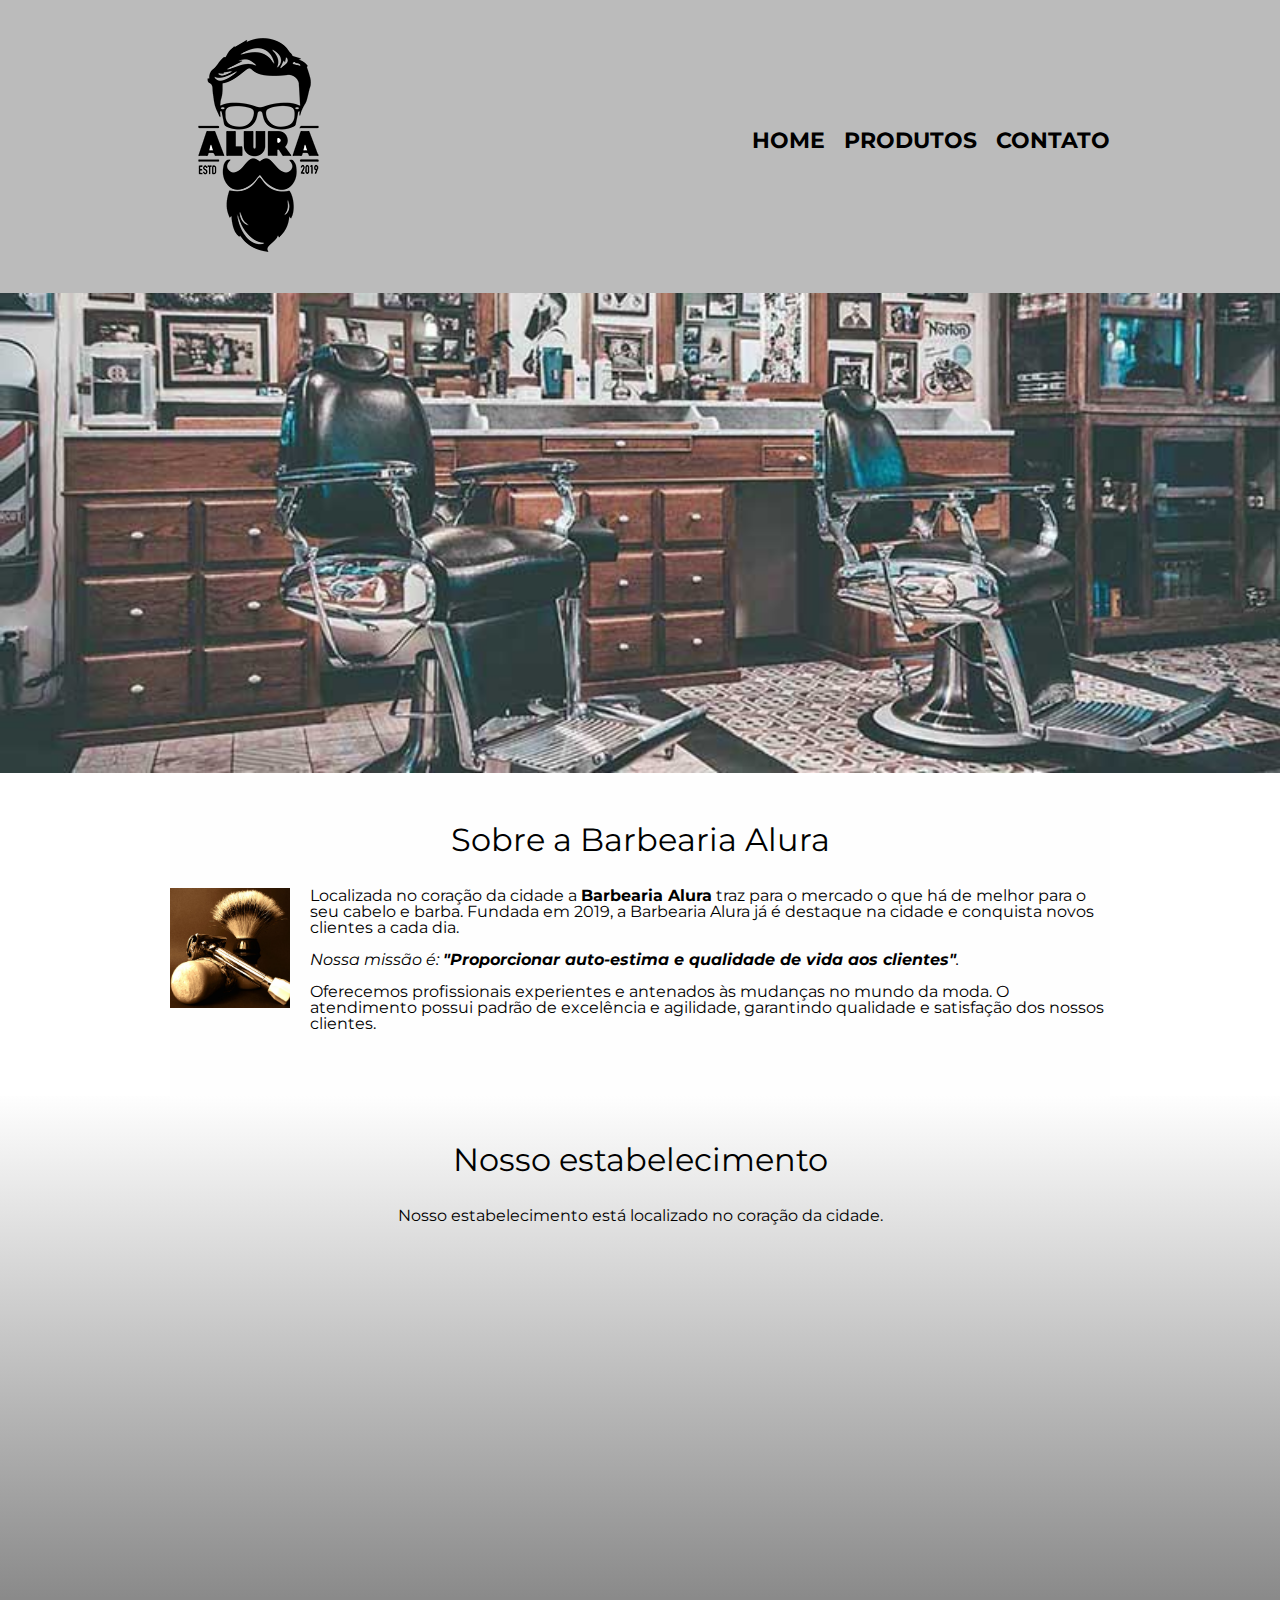
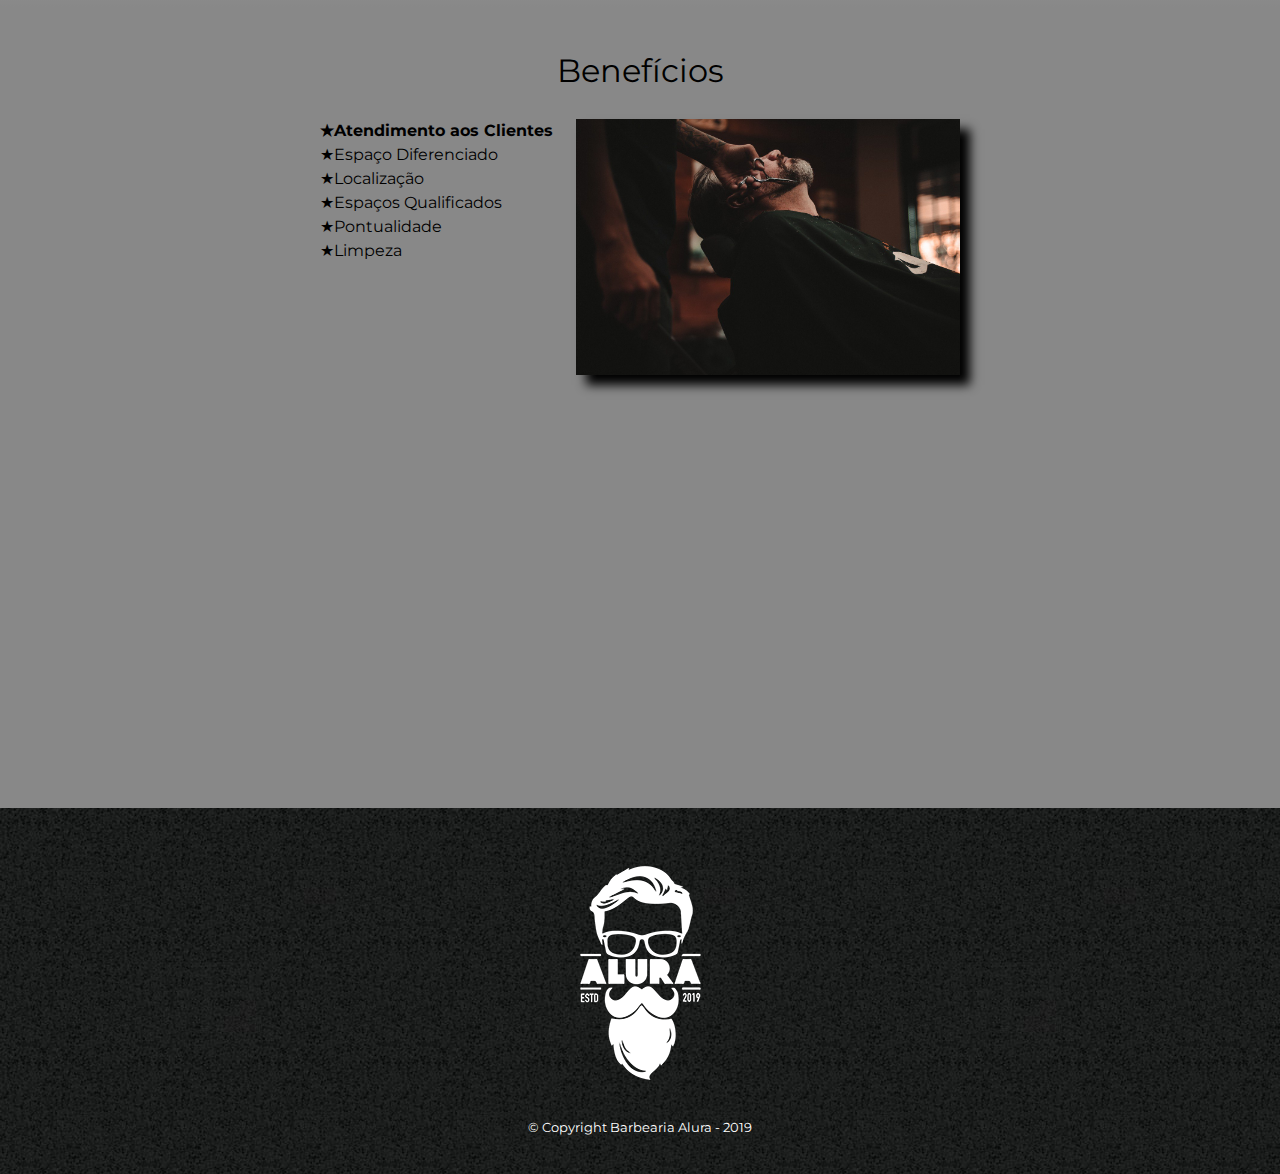
<file: index.html>
<!DOCTYPE html>
<html lang="pt-br">
<head>
	<meta charset="UTF-8">
	<meta name="viewport" content="width=device-width">
	<link rel="stylesheet" href="reset.css">
	<link rel="stylesheet" href="style.css">
	<link href="https://fonts.googleapis.com/css2?family=Montserrat&display=swap" rel="stylesheet">
	<title>Barbearia Alura</title>
</head>
<body>
	<header>
		<div class="caixa">
			<h1><img src="logo.png"></h1>

			<nav>
				<ul>
					<li><a href="index.html">Home</a></li>
					<li><a href="produtos.html">Produtos</a></li>
					<li><a href="contato.html">Contato</a></li>
				</ul>
			</nav>
		</div>
	</header>
	<img class="banner" src="banner.jpg">

	<main>

		<section class="principal">
			<h2 class="titulo-principal">Sobre a Barbearia Alura</h2>

			<img class="utensilios" src="utensilios.jpg" alt="Utensílios de um barbeiro.">

			<p>Localizada no coração da cidade a <strong>Barbearia Alura</strong> traz para o mercado o que há de melhor para o seu cabelo e barba. Fundada em 2019, a Barbearia Alura já é destaque na cidade e conquista novos clientes a cada dia.</p>

			<p id="missao"><em>Nossa missão é: <strong>"Proporcionar auto-estima e qualidade de vida aos clientes"</strong>.</em></p>

			<p>Oferecemos profissionais experientes e antenados às mudanças no mundo da moda. O atendimento possui padrão de excelência e agilidade, garantindo qualidade e satisfação dos nossos clientes.</p>
		</section>
		<section class="mapa">
			<h3 class="titulo-principal">Nosso estabelecimento</h3>
			<p>Nosso estabelecimento está localizado no coração da cidade.</p>

			<div class="mapa-conteudo">
				<iframe src="https://www.google.com/maps/embed?pb=!1m18!1m12!1m3!1d3656.4498404748992!2d-46.63452058502166!3d-23.588194784669575!2m3!1f0!2f0!3f0!3m2!1i1024!2i768!4f13.1!3m3!1m2!1s0x94ce5a2b2ed7f3a1%3A0xab35da2f5ca62674!2sCaelum%20-%20Escola%20de%20Tecnologia!5e0!3m2!1spt-BR!2sbr!4v1656012842736!5m2!1spt-BR!2sbr" width="100%" height="300" style="border:0;" allowfullscreen="" loading="lazy" referrerpolicy="no-referrer-when-downgrade"></iframe>
			</div>

		</section>
		<section class="beneficios">
			<h3 class="titulo-principal">Benefícios</h3>

			<div class="conteudo-beneficios">
				<ul class="lista-beneficios">
					<li class="itens">Atendimento aos Clientes</li>
					<li class="itens">Espaço Diferenciado</li>
					<li class="itens">Localização</li>
					<li class="itens">Espaços Qualificados</li>
					<li class="itens">Pontualidade</li>
					<li class="itens">Limpeza</li>
				</ul><img src="beneficios.jpg" class="imagem-beneficios">
			</div>

			<div class="video">
				<iframe width="100%" height="315" src="https://www.youtube.com/embed/wcVVXUV0YUY" title="YouTube video player" frameborder="0" allow="accelerometer; autoplay; clipboard-write; encrypted-media; gyroscope; picture-in-picture" allowfullscreen></iframe>
			</div>
		</section>
	</main>
	<footer>
		<img src="logo-branco.png">
		<p class="copyright">&copy; Copyright Barbearia Alura - 2019</p>
	</footer>
</body>
</html>
</file>
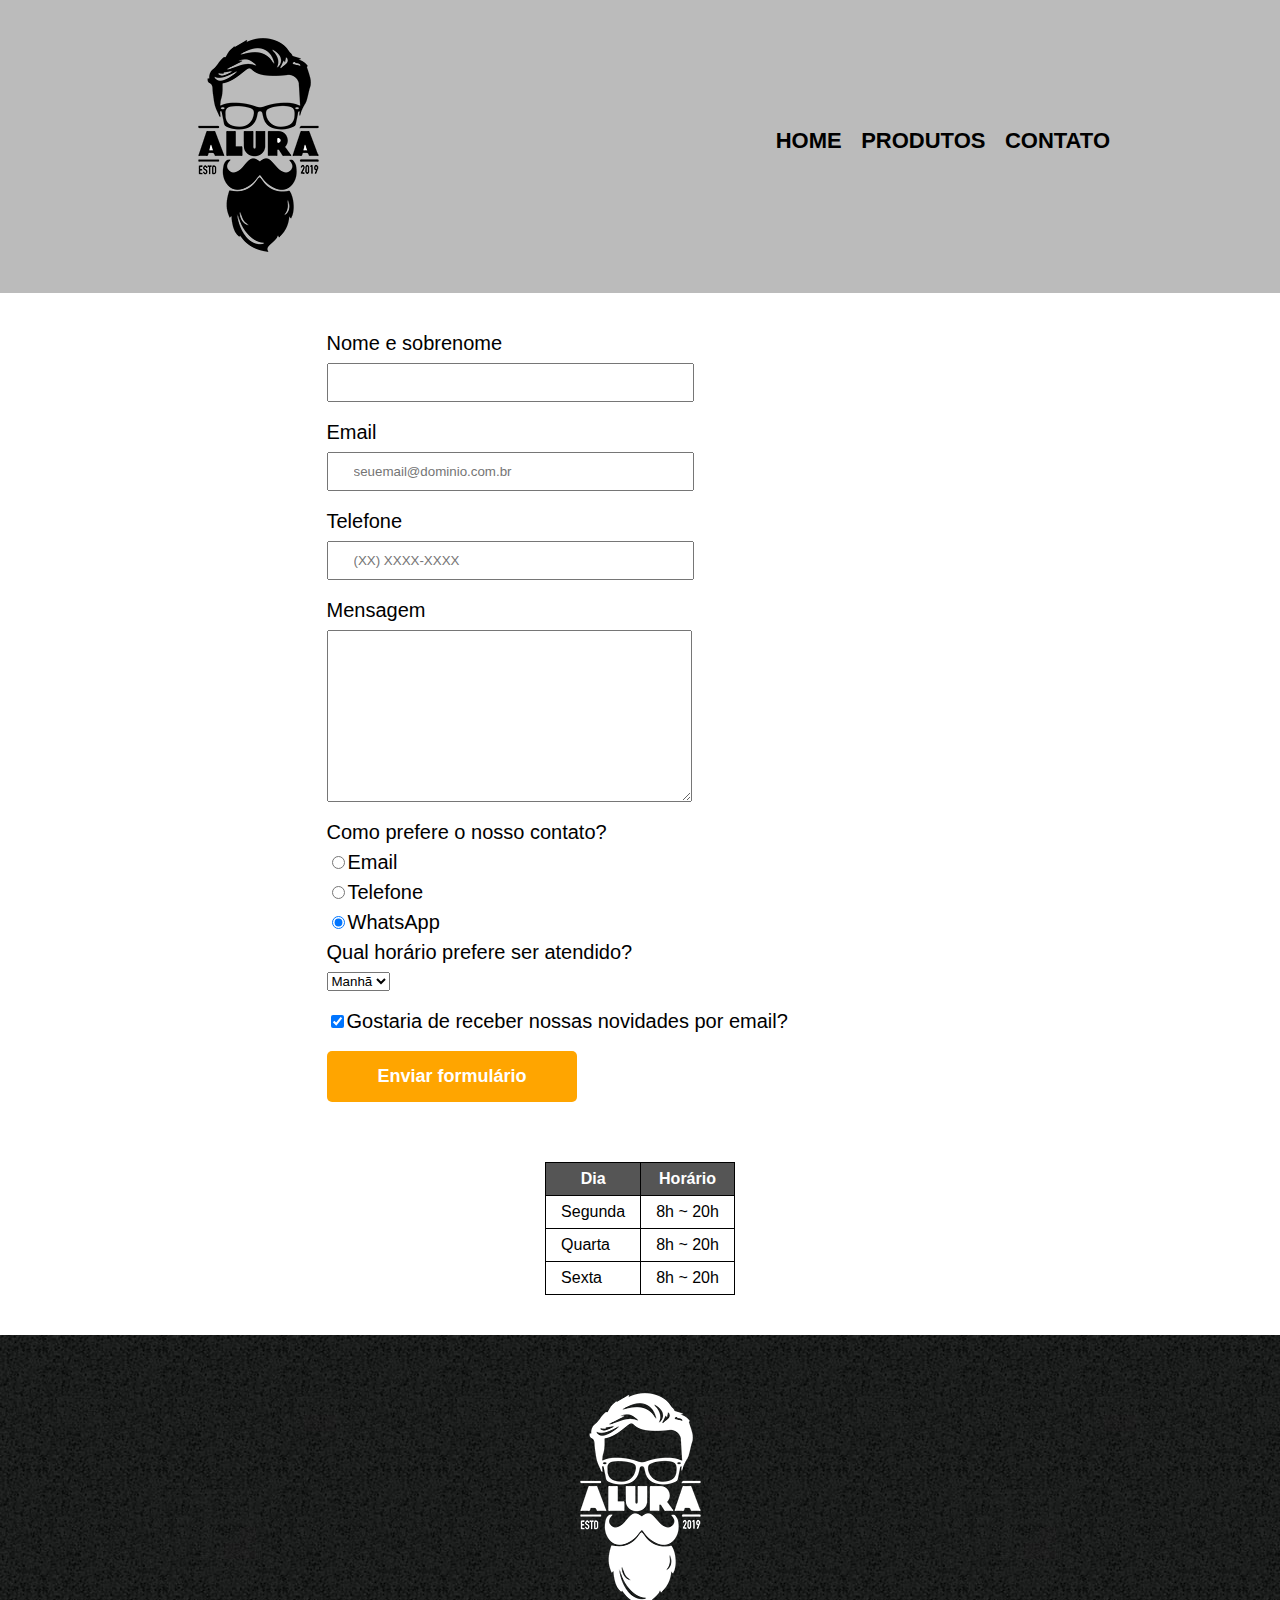
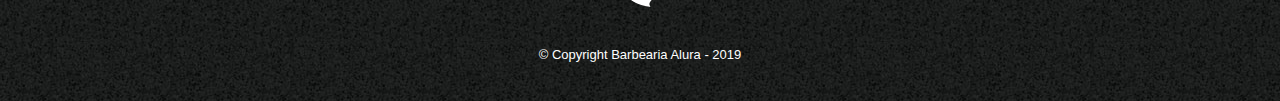
<file: contato.html>
<!DOCTYPE html>
<html>

<head>
	<meta charset="UTF-8">
	<title>Contato - Barbearia Alura</title>
	<link rel="stylesheet" href="reset.css">
	<link rel="stylesheet" href="style.css">
</head>

<body>
	<header>
		<div class="caixa">
			<h1><img src="logo.png" alt="Logo da Barbearia Alura"></h1>

			<nav>
				<ul>
					<li><a href="index.html">Home</a></li>
					<li><a href="produtos.html">Produtos</a></li>
					<li><a href="contato.html">Contato</a></li>
				</ul>
			</nav>
		</div>
	</header>

	<main>
		<div class="formulario">
			<form>
				<label for="nomesobrenome">Nome e sobrenome</label>
				<input type="text" id="nomesobrenome" class="input-padrao" required>

				<label for="email">Email</label>
				<input type="email" id="email" class="input-padrao" required placeholder="seuemail@dominio.com.br">

				<label for="telefone">Telefone</label>
				<input type="tel" id="telefone" class="input-padrao" required placeholder="(XX) XXXX-XXXX">

				<label for="mensagem">Mensagem</label>
				<textarea cols="70" rows="10" id="mensagem" class="input-padrao" required></textarea>

				<fieldset>
					<legend>Como prefere o nosso contato?</legend>
					<label for="radio-email"><input type="radio" name="contato" value="email"
							id="radio-email">Email</label>

					<label for="radio-telefone"><input type="radio" name="contato" value="telefone"
							id="radio-telefone">Telefone</label>

					<label for="radio-whatsapp"><input type="radio" name="contato" value="whatsapp" id="radio-whatsapp"
							checked>WhatsApp</label>
				</fieldset>

				<fieldset>
					<legend>Qual horário prefere ser atendido?</legend>
					<select>
						<option>Manhã</option>
						<option>Tarde</option>
						<option>Noite</option>
					</select>
				</fieldset>

				<label class="checkbox"><input type="checkbox" checked>Gostaria de receber nossas novidades por
					email?</label>

				<input type="submit" value="Enviar formulário" class="enviar">
			</form>
		</div>

		<div class="tabela">
			<table>
				<thead>
					<tr>
						<th>Dia</th>
						<th>Horário</th>
					</tr>
				</thead>
				<tbody>
					<tr>
						<td>Segunda</td>
						<td>8h ~ 20h</td>
					</tr>
					<tr>
						<td>Quarta</td>
						<td>8h ~ 20h</td>
					</tr>
					<tr>
						<td>Sexta</td>
						<td>8h ~ 20h</td>
					</tr>
				</tbody>
			</table>
		</div>
	</main>



	<footer>
		<img src="logo-branco.png" alt="Logo da Barbearia Alura">
		<p class="copyright">&copy; Copyright Barbearia Alura - 2019</p>
	</footer>
</body>

</html>
</file>
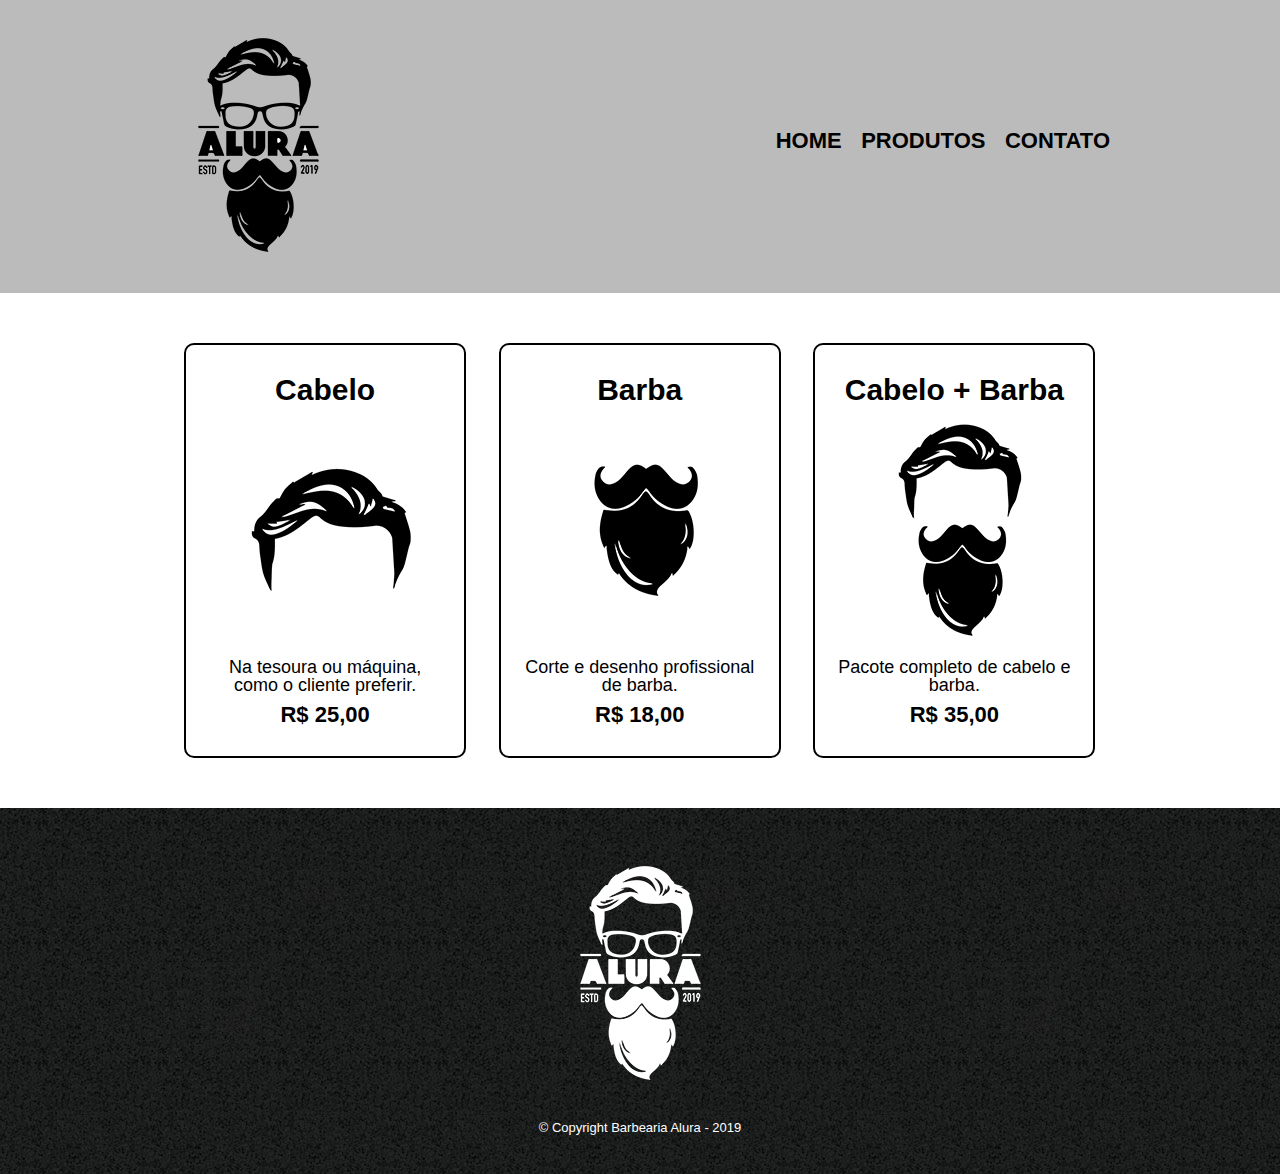
<file: produtos.html>
<!DOCTYPE html>
<html>
	<head>
		<meta charset="UTF-8">
		<title>Produtos - Barbearia Alura</title>
		<link rel="stylesheet" href="reset.css">
		<link rel="stylesheet" href="style.css">
	</head>
	<body>
		<header>
			<div class="caixa">
				<h1><img src="logo.png"></h1>

				<nav>
					<ul>
						<li><a href="index.html">Home</a></li>
						<li><a href="produtos.html">Produtos</a></li>
						<li><a href="contato.html">Contato</a></li>
					</ul>
				</nav>
			</div>
		</header>

		<main>
			<ul class="produtos">
				<li>
					<h2>Cabelo</h2>
					<img src="cabelo.jpg">
					<p class="produto-descricao">Na tesoura ou máquina, como o cliente preferir.</p>
					<p class="produto-preco">R$ 25,00</p>
				</li>
				<li>
					<h2>Barba</h2>
					<img src="barba.jpg">
					<p class="produto-descricao">Corte e desenho profissional de barba.</p>
					<p class="produto-preco">R$ 18,00</p>
				</li>
				<li>
					<h2>Cabelo + Barba</h2>
					<img src="cabelo+barba.jpg">
					<p class="produto-descricao">Pacote completo de cabelo e barba.</p>
					<p class="produto-preco">R$ 35,00</p>
				</li>
			</ul>
		</main>

		<footer>
			<img src="logo-branco.png">
			<p class="copyright">&copy; Copyright Barbearia Alura - 2019</p>
		</footer>
	</body>
</html>
</file>
<file: style.css>
body {
	font-family: 'Montserrat', sans-serif;
}
header {
	background: #bbbbbb;
	padding: 20px 0;
}

.caixa {
	position: relative;
	width: 940px;
	margin: 0 auto;
}

nav {
	position: absolute;
	top: 110px; /*esse valor de 110px é pq quero na metade da imagem, e sei que a imagem tem mais ou menos 220px de altura*/
	right: 0;
}

nav li {
	display: inline;
	margin:  0 0 0 15px;
}

nav a {
	text-transform: uppercase;
	color:  #000000;
	font-weight: bold;
	font-size:  22px;
	text-decoration:  none;
}

nav a:hover { /*quando o mouse está por cima dos links dentro do menu de navegação*/
	color:  #C78C19;
	text-decoration: underline;
}

.produtos {
	width: 940px;
	margin:  0 auto;
	padding: 50px 0;
}

.produtos li {
	display:  inline-block;
	text-align: center;
	width:  30%; /*aqui, coloquei esse valor para que cada elemento de li tenha os tamanhos iguais. temos 100% da pág, cada um dos elementos vai ter 30%, distribuindo um pouco melhor*/
	vertical-align: top;
	margin: 0 1.5%; /*soma 1.5% + 1.5%, vai dar 3% de margin no total, mais os 30% de largura, nós temos 99% do nosso conteúdo principal ocupado*/
	padding:  30px 20px;
	box-sizing: border-box;/*30% de largura é definitivo e esses pixels de espaçamento interno do padding, estão dentro desses 30%*/
	border: 2px solid #000000;
	border-radius: 10px;
}

.produtos li:hover {
	border-color: #C78C19;
}

.produtos li:hover h2 { /*hover no li dos produtos, eu quero alterar o h2, que está dentro dessa estrutura // eu quero que o h2, quando o mouse estiver por cima do li dos produtos, tenha um tamanho de fonte diferente */
	font-size:  34px;
}

.produtos li:active {
	border-color: #088C19;
}


.produtos h2 {
	font-size:  30px;
	font-weight: bold;
}

.produto-descricao {
	font-size: 18px;
}

.produto-preco {
	font-size: 22px;
	font-weight: bold;
	margin: 10px 0 0;
}

footer {
	text-align: center;
	background: url("bg.jpg"); /*quando a gente quer colocar uma imagem de bg no css, colocamos uma declaração de uma url*/
	padding: 40px 0;
}

.copyright {
	color: #ffffff;
	font-size: 13px;
	margin-top: 20px;
}


.formulario {
	display: flex;
	justify-content: center;
}

form {
	margin: 40px 0;
}

@media screen and (max-width: 480px) {
	form {
		padding: 50px;
	}
}

form label, form legend {
	display: block;
	font-size: 20px;
	margin: 0 0 10px;
}

.input-padrao {
	display: block;
	margin: 0 0 20px;
	padding: 10px 25px;
	width: 50%;
}

.checkbox {
	margin: 20px 0;
}

.enviar {
	width:  40%;
	padding:  15px 0;
	background: orange;
	color: white;
	font-weight: bold;
	font-size:  18px;
	border: none;
	border-radius: 5px;
	transition: 1s all;
	cursor: pointer;
}

.enviar:hover {
	background: darkorange;
	transform: scale(1.2);
}

.tabela {
	display: flex;
	justify-content: center;
}

table {
	margin: 20px 0 40px;
}

thead {
	background: #555555;
	color: white;
	font-weight: bold;
}

td, th {
	border: 1px solid #000000;
	padding: 8px 15px;
}

/*css da página inicial*/
.banner {
	width: 100%;
}

.titulo-principal {
	text-align: center;
	font-size: 2em;
	margin: 0 0 1em;
	clear: left;
}

.principal {
	padding: 3em 0;
	background: #FEFEFE;
	width: 940px;
	margin: 0 auto;
}

.principal p {
	margin:  0 0 1em;
}

.principal strong {
	font-weight: bold;
}

.principal em {
	font-style: italic;
}

.utensilios {
	width: 120px;
	float: left;
	margin: 0 20px 20px 0;
}

.mapa {
	padding: 3em 0;
	background: linear-gradient(#FEFEFE, #888888);
}

.mapa-conteudo {
	width: 940px;
	margin: 0 auto;
}

.mapa p {
	margin: 0 0 2em;
	text-align: center;
}

.beneficios {
	padding: 3em 0;
	background: #888888;;
}

.conteudo-beneficios {
	width: 640px;
	margin: 0 auto;
}

.lista-beneficios {
	width: 40%;
	display: inline-block;
	vertical-align: top;
}

.itens {
	line-height: 1.5;
}

.itens:before {
	content: "★";
}

.itens:first-child {
	font-weight: bold;
}

.imagem-beneficios {
	width: 60%;
	opacity: 1;
	transition: 400ms;
	box-shadow: 10px 10px 10px 0 #000000;
}

.imagem-beneficios:hover {
	opacity: 0.3;
	
}

.video {
	width: 560px;
	margin: 2em auto;
}

@media screen and (max-width: 480px) {
	.caixa, .principal, .conteudo-beneficios, .mapa-conteudo, .video {
		width: auto;
	}

	h1 {
		text-align: center;
	}

	nav {
		position: static;
	}

	nav a {
		font-size: 18px;
	}

	.lista-beneficios, .imagem-beneficios {
		width: 100%;
	}

	.produtos li {
		width: 100%;
	}

	form {
		padding: 50px;
	}
	
}
</file>
